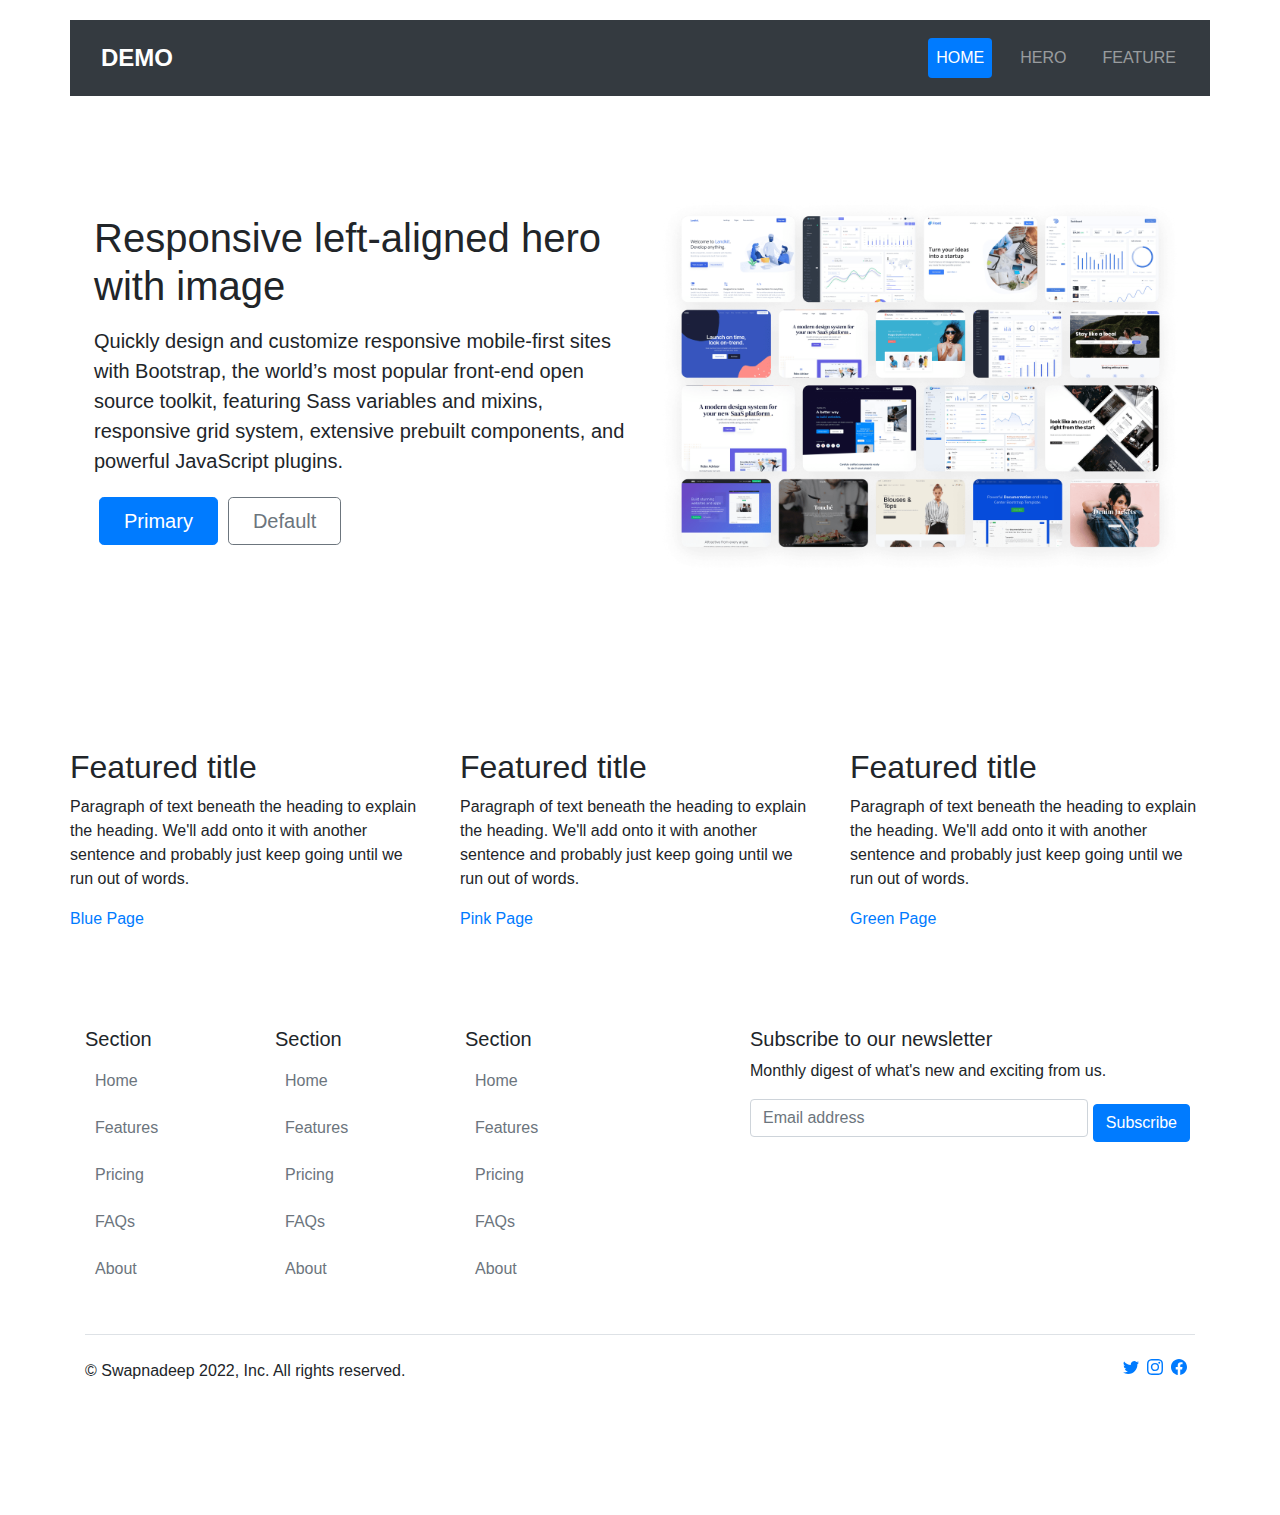
<file: index.html>
<!DOCTYPE html>
<html lang="en">
<head>
    <meta charset="UTF-8">
    <meta http-equiv="X-UA-Compatible" content="IE=edge">
    <meta name="viewport" content="width=device-width, initial-scale=1.0">
    <title>Funnel Tracking</title>

    <link rel="stylesheet" href="https://cdn.jsdelivr.net/npm/bootstrap@4.3.1/dist/css/bootstrap.min.css" integrity="sha384-ggOyR0iXCbMQv3Xipma34MD+dH/1fQ784/j6cY/iJTQUOhcWr7x9JvoRxT2MZw1T" crossorigin="anonymous">
    <link rel="stylesheet" href="css1.css">
    
    <script src="https://assets.adobedtm.com/6268dc4b6b26/f04369575017/launch-172e877e6062.min.js" async></script>
</head>

<body>
    
    <!--<nav class="navbar bg-light">
        <div class="container-fluid">
            <a class="navbar-brand">DEMO</a>

            <ul class="nav nav-pills" id="navbarTogglerDemo02">
                <li class="nav-item">
                    <a class="nav-link active" aria-current="page" href="#">HOME</a>
                </li>
                <li class="nav-item">
                    <a class="nav-link" href="#">HERO BANNER</a>
                </li>
                <li class="nav-item">
                    <a class="nav-link" href="#">FEATURED</a>
                </li>
            </ul>
        </div>
    </nav>

    <nav class="navbar navbar-expand navbar-dark bg-dark" aria-label="Second navbar example">
        <div class="container-fluid">
          <a class="navbar-brand" href="#">DEMO</a>
          <button class="navbar-toggler" type="button" data-bs-toggle="collapse" data-bs-target="#navbarsExample02" aria-controls="navbarsExample02" aria-expanded="false" aria-label="Toggle navigation">
            <span class="navbar-toggler-icon"></span>
          </button>
    
          <div class="collapse navbar-collapse" id="navbarsExample02" style="position:absolute; right:15px;">
            <ul class="navbar-nav me-auto">
              <li class="nav-item">
                <a class="nav-link active" aria-current="page" href="#" style="padding:8px 16px">HOME</a>
              </li>
              <li class="nav-item">
                <a class="nav-link" href="#" style="padding:8px 16px">LINK</a>
              </li>
            </ul>
          </div>
        </div>
      </nav>-->

    <nav class="navbar navbar-expand-lg navbar-dark bg-dark" aria-label="Fifth navbar example">
        <div class="container-fluid">
          <a class="navbar-brand" href="#" style="font-size: 24px; font-weight: bold;">DEMO</a>
          <button class="navbar-toggler" type="button" data-bs-toggle="collapse" data-bs-target="#navbarsExample05" aria-controls="navbarsExample05" aria-expanded="false" aria-label="Toggle navigation">
            <span class="navbar-toggler-icon"></span>
          </button>
        </div>
    
        <div class="collapse navbar-collapse nav-pills" id="navbarsExample05">
            <ul class="navbar-nav me-auto mb-2 mb-lg-0">
              <li class="nav-item">
                <a class="nav-link active" aria-current="page" href="index.html">HOME</a>
              </li>
              <li class="nav-item">
                <a class="nav-link" href="#">HERO</a>
              </li>
              <li class="nav-item">
                <a class="nav-link" href="#">FEATURE</a>
              </li>
            </ul>
        </div>
    </nav>

    

    <!--<div id="myCarousel" class="carousel slide pointer-event" data-bs-ride="carousel">
        <div class="carousel-indicators">
          <button type="button" data-bs-target="#myCarousel" data-bs-slide-to="0" class="" aria-label="Slide 1"></button>
          <button type="button" data-bs-target="#myCarousel" data-bs-slide-to="1" aria-label="Slide 2" class="active" aria-current="true"></button>
          <button type="button" data-bs-target="#myCarousel" data-bs-slide-to="2" aria-label="Slide 3"></button>
        </div>
        <div class="carousel-inner">
          <div class="carousel-item">
            <svg class="bd-placeholder-img" width="100%" height="100%" xmlns="http://www.w3.org/2000/svg" aria-hidden="true" preserveAspectRatio="xMidYMid slice" focusable="false"><rect width="100%" height="100%" fill="#777"></rect></svg>
    
            <div class="container">
              <div class="carousel-caption text-start">
                <h1>Example headline.</h1>
                <p>Some representative placeholder content for the first slide of the carousel.</p>
                <p><a class="btn btn-lg btn-primary" href="#">Sign up today</a></p>
              </div>
            </div>
          </div>
          <div class="carousel-item active">
            <img src="image1.jpg" alt="slide1" width="1200" height="600">
    
            <div class="container">
              <div class="carousel-caption">
                <h1>Another example headline.</h1>
                <p>Some representative placeholder content for the second slide of the carousel.</p>
                <p><a class="btn btn-lg btn-primary" href="#">Learn more</a></p>
              </div>
            </div>
          </div>
          <div class="carousel-item">
            <img src="image2.jpg" alt="slide2" width="1200" height="600">
    
            <div class="container">
              <div class="carousel-caption text-end">
                <h1>One more for good measure.</h1>
                <p>Some representative placeholder content for the third slide of this carousel.</p>
                <p><a class="btn btn-lg btn-primary" href="#">Browse gallery</a></p>
              </div>
            </div>
          </div>
        </div>
        <button class="carousel-control-prev" type="button" data-bs-target="#myCarousel" data-bs-slide="prev">
          <span class="carousel-control-prev-icon" aria-hidden="true"></span>
          <span class="visually-hidden">Previous</span>
        </button>
        <button class="carousel-control-next" type="button" data-bs-target="#myCarousel" data-bs-slide="next">
          <span class="carousel-control-next-icon" aria-hidden="true"></span>
          <span class="visually-hidden">Next</span>
        </button>
    </div>

    <div id="carouselExampleDark" class="carousel carousel-dark slide" data-bs-ride="carousel">
        <div class="carousel-indicators">
          <button type="button" data-bs-target="#carouselExampleDark" data-bs-slide-to="0" class="active" aria-current="true" aria-label="Slide 1"></button>
          <button type="button" data-bs-target="#carouselExampleDark" data-bs-slide-to="1" aria-label="Slide 2"></button>
          <button type="button" data-bs-target="#carouselExampleDark" data-bs-slide-to="2" aria-label="Slide 3"></button>
        </div>
        <div class="carousel-inner">
          <div class="carousel-item active" data-bs-interval="10000">
            <img src="image1.jpg" class="d-block w-100" alt="slide1">
            <div class="carousel-caption d-none d-md-block">
              <h5>First slide label</h5>
              <p>Some representative placeholder content for the first slide.</p>
            </div>
          </div>
          <div class="carousel-item" data-bs-interval="2000">
            <img src="image2.jpg" class="d-block w-100" alt="slide2">
            <div class="carousel-caption d-none d-md-block">
              <h5>Second slide label</h5>
              <p>Some representative placeholder content for the second slide.</p>
            </div>
          </div>
          <div class="carousel-item">
            <img src="image1.jpg" class="d-block w-100" alt="slide2">
            <div class="carousel-caption d-none d-md-block">
              <h5>Third slide label</h5>
              <p>Some representative placeholder content for the third slide.</p>
            </div>
          </div>
        </div>
        <button class="carousel-control-prev" type="button" data-bs-target="#carouselExampleDark" data-bs-slide="prev">
          <span class="carousel-control-prev-icon" aria-hidden="true"></span>
          <span class="visually-hidden">Previous</span>
        </button>
        <button class="carousel-control-next" type="button" data-bs-target="#carouselExampleDark" data-bs-slide="next">
          <span class="carousel-control-next-icon" aria-hidden="true"></span>
          <span class="visually-hidden">Next</span>
        </button>
      </div>-->

    <div class="container col-xxl-8 px-4 py-5" id="hero">
        <div class="row flex-lg-row-reverse align-items-center g-5 py-5">
          <div class="col-10 col-sm-8 col-lg-6">
            <img src="bootstrap-themes.png" class="d-block mx-lg-auto img-fluid" alt="Bootstrap Themes" width="700" height="500" loading="lazy">
          </div>
          <div class="col-lg-6">
            <h1 class="display-5 fw-bold lh-1 mb-3">Responsive left-aligned hero with image</h1>
            <p class="lead">Quickly design and customize responsive mobile-first sites with Bootstrap, the world’s most popular front-end open source toolkit, featuring Sass variables and mixins, responsive grid system, extensive prebuilt components, and powerful JavaScript plugins.</p>
            <div class="d-grid gap-2 d-md-flex justify-content-md-start">
              <button type="button" class="btn btn-primary btn-lg px-4 me-md-2">Primary</button>
              <button type="button" class="btn btn-outline-secondary btn-lg px-4">Default</button>
            </div>
          </div>
        </div>
      </div>


    <div class="row g-4 py-5 row-cols-1 row-cols-lg-3">
        <div class="feature col">
          <div class="feature-icon d-inline-flex align-items-center justify-content-center text-bg-primary bg-gradient fs-2 mb-3">
            <svg class="bi" width="1em" height="1em"><use xlink:href="#collection"></use></svg>
          </div>
          <h2>Featured title</h2>
          <p>Paragraph of text beneath the heading to explain the heading. We'll add onto it with another sentence and probably just keep going until we run out of words.</p>
          <a href="ccd9ff.html" class="icon-link d-inline-flex align-items-center">
            Blue Page
            <svg class="bi" width="1em" height="1em"><use xlink:href="#chevron-right"></use></svg>
          </a>
        </div>
        <div class="feature col">
          <div class="feature-icon d-inline-flex align-items-center justify-content-center text-bg-primary bg-gradient fs-2 mb-3">
            <svg class="bi" width="1em" height="1em"><use xlink:href="#people-circle"></use></svg>
          </div>
          <h2>Featured title</h2>
          <p>Paragraph of text beneath the heading to explain the heading. We'll add onto it with another sentence and probably just keep going until we run out of words.</p>
          <a href="ffcce6.html" class="icon-link d-inline-flex align-items-center">
            Pink Page
            <svg class="bi" width="1em" height="1em"><use xlink:href="#chevron-right"></use></svg>
          </a>
        </div>
        <div class="feature col">
          <div class="feature-icon d-inline-flex align-items-center justify-content-center text-bg-primary bg-gradient fs-2 mb-3">
            <svg class="bi" width="1em" height="1em"><use xlink:href="#toggles2"></use></svg>
          </div>
          <h2>Featured title</h2>
          <p>Paragraph of text beneath the heading to explain the heading. We'll add onto it with another sentence and probably just keep going until we run out of words.</p>
          <a href="ccffcc.html" class="icon-link d-inline-flex align-items-center">
            Green Page
            <svg class="bi" width="1em" height="1em"><use xlink:href="#chevron-right"></use></svg>
          </a>
        </div>
      </div>

    <div class="container">
        <footer class="py-5">
          <div class="row">
            <div class="col-6 col-md-2 mb-3">
              <h5>Section</h5>
              <ul class="nav flex-column">
                <li class="nav-item mb-2"><a href="#" class="nav-link p-0 text-muted">Home</a></li>
                <li class="nav-item mb-2"><a href="#" class="nav-link p-0 text-muted">Features</a></li>
                <li class="nav-item mb-2"><a href="#" class="nav-link p-0 text-muted">Pricing</a></li>
                <li class="nav-item mb-2"><a href="#" class="nav-link p-0 text-muted">FAQs</a></li>
                <li class="nav-item mb-2"><a href="#" class="nav-link p-0 text-muted">About</a></li>
              </ul>
            </div>
      
            <div class="col-6 col-md-2 mb-3">
              <h5>Section</h5>
              <ul class="nav flex-column">
                <li class="nav-item mb-2"><a href="#" class="nav-link p-0 text-muted">Home</a></li>
                <li class="nav-item mb-2"><a href="#" class="nav-link p-0 text-muted">Features</a></li>
                <li class="nav-item mb-2"><a href="#" class="nav-link p-0 text-muted">Pricing</a></li>
                <li class="nav-item mb-2"><a href="#" class="nav-link p-0 text-muted">FAQs</a></li>
                <li class="nav-item mb-2"><a href="#" class="nav-link p-0 text-muted">About</a></li>
              </ul>
            </div>
      
            <div class="col-6 col-md-2 mb-3">
              <h5>Section</h5>
              <ul class="nav flex-column">
                <li class="nav-item mb-2"><a href="#" class="nav-link p-0 text-muted">Home</a></li>
                <li class="nav-item mb-2"><a href="#" class="nav-link p-0 text-muted">Features</a></li>
                <li class="nav-item mb-2"><a href="#" class="nav-link p-0 text-muted">Pricing</a></li>
                <li class="nav-item mb-2"><a href="#" class="nav-link p-0 text-muted">FAQs</a></li>
                <li class="nav-item mb-2"><a href="#" class="nav-link p-0 text-muted">About</a></li>
              </ul>
            </div>
      
            <div class="col-md-5 offset-md-1 mb-3">
              <form>
                <h5>Subscribe to our newsletter</h5>
                <p>Monthly digest of what's new and exciting from us.</p>
                <div class="d-flex flex-column flex-sm-row w-100 gap-2">
                  <label for="newsletter1" class="visually-hidden"></label>
                  <input id="newsletter1" type="text" class="form-control" placeholder="Email address">
                  <button class="btn btn-primary" type="button">Subscribe</button>
                </div>
              </form>
            </div>
          </div>
      
          <div class="d-flex flex-column flex-sm-row justify-content-between py-4 my-4 border-top">
            <p>© Swapnadeep 2022, Inc. All rights reserved.</p>
            <ul class="list-unstyled d-flex">
              <li class="ms-3"><a class="link-dark" href="#"><svg xmlns="http://www.w3.org/2000/svg" width="24" height="24" viewBox="0 0 24 24" fill="currentColor" class="bi bi-twitter">
                <path d="M5.026 15c6.038 0 9.341-5.003 9.341-9.334 0-.14 0-.282-.006-.422A6.685 6.685 0 0 0 16 3.542a6.658 6.658 0 0 1-1.889.518 3.301 3.301 0 0 0 1.447-1.817 6.533 6.533 0 0 1-2.087.793A3.286 3.286 0 0 0 7.875 6.03a9.325 9.325 0 0 1-6.767-3.429 3.289 3.289 0 0 0 1.018 4.382A3.323 3.323 0 0 1 .64 6.575v.045a3.288 3.288 0 0 0 2.632 3.218 3.203 3.203 0 0 1-.865.115 3.23 3.23 0 0 1-.614-.057 3.283 3.283 0 0 0 3.067 2.277A6.588 6.588 0 0 1 .78 13.58a6.32 6.32 0 0 1-.78-.045A9.344 9.344 0 0 0 5.026 15z"/>
              </svg></a></li>
              <li class="ms-3"><a class="link-dark" href="#"><svg xmlns="http://www.w3.org/2000/svg" width="24" height="24" viewBox="0 0 24 24" fill="currentColor" class="bi bi-instagram">
                <path d="M8 0C5.829 0 5.556.01 4.703.048 3.85.088 3.269.222 2.76.42a3.917 3.917 0 0 0-1.417.923A3.927 3.927 0 0 0 .42 2.76C.222 3.268.087 3.85.048 4.7.01 5.555 0 5.827 0 8.001c0 2.172.01 2.444.048 3.297.04.852.174 1.433.372 1.942.205.526.478.972.923 1.417.444.445.89.719 1.416.923.51.198 1.09.333 1.942.372C5.555 15.99 5.827 16 8 16s2.444-.01 3.298-.048c.851-.04 1.434-.174 1.943-.372a3.916 3.916 0 0 0 1.416-.923c.445-.445.718-.891.923-1.417.197-.509.332-1.09.372-1.942C15.99 10.445 16 10.173 16 8s-.01-2.445-.048-3.299c-.04-.851-.175-1.433-.372-1.941a3.926 3.926 0 0 0-.923-1.417A3.911 3.911 0 0 0 13.24.42c-.51-.198-1.092-.333-1.943-.372C10.443.01 10.172 0 7.998 0h.003zm-.717 1.442h.718c2.136 0 2.389.007 3.232.046.78.035 1.204.166 1.486.275.373.145.64.319.92.599.28.28.453.546.598.92.11.281.24.705.275 1.485.039.843.047 1.096.047 3.231s-.008 2.389-.047 3.232c-.035.78-.166 1.203-.275 1.485a2.47 2.47 0 0 1-.599.919c-.28.28-.546.453-.92.598-.28.11-.704.24-1.485.276-.843.038-1.096.047-3.232.047s-2.39-.009-3.233-.047c-.78-.036-1.203-.166-1.485-.276a2.478 2.478 0 0 1-.92-.598 2.48 2.48 0 0 1-.6-.92c-.109-.281-.24-.705-.275-1.485-.038-.843-.046-1.096-.046-3.233 0-2.136.008-2.388.046-3.231.036-.78.166-1.204.276-1.486.145-.373.319-.64.599-.92.28-.28.546-.453.92-.598.282-.11.705-.24 1.485-.276.738-.034 1.024-.044 2.515-.045v.002zm4.988 1.328a.96.96 0 1 0 0 1.92.96.96 0 0 0 0-1.92zm-4.27 1.122a4.109 4.109 0 1 0 0 8.217 4.109 4.109 0 0 0 0-8.217zm0 1.441a2.667 2.667 0 1 1 0 5.334 2.667 2.667 0 0 1 0-5.334z"/>
              </svg></a></li>
              <li class="ms-3"><a class="link-dark" href="#"><svg xmlns="http://www.w3.org/2000/svg" width="24" height="24" viewBox="0 0 24 24" fill="currentColor" class="bi bi-facebook">
                <path d="M16 8.049c0-4.446-3.582-8.05-8-8.05C3.58 0-.002 3.603-.002 8.05c0 4.017 2.926 7.347 6.75 7.951v-5.625h-2.03V8.05H6.75V6.275c0-2.017 1.195-3.131 3.022-3.131.876 0 1.791.157 1.791.157v1.98h-1.009c-.993 0-1.303.621-1.303 1.258v1.51h2.218l-.354 2.326H9.25V16c3.824-.604 6.75-3.934 6.75-7.951z"/>
              </svg></a></li>
            </ul>
          </div>
        </footer>
    </div>

</body>
</html>
</file>
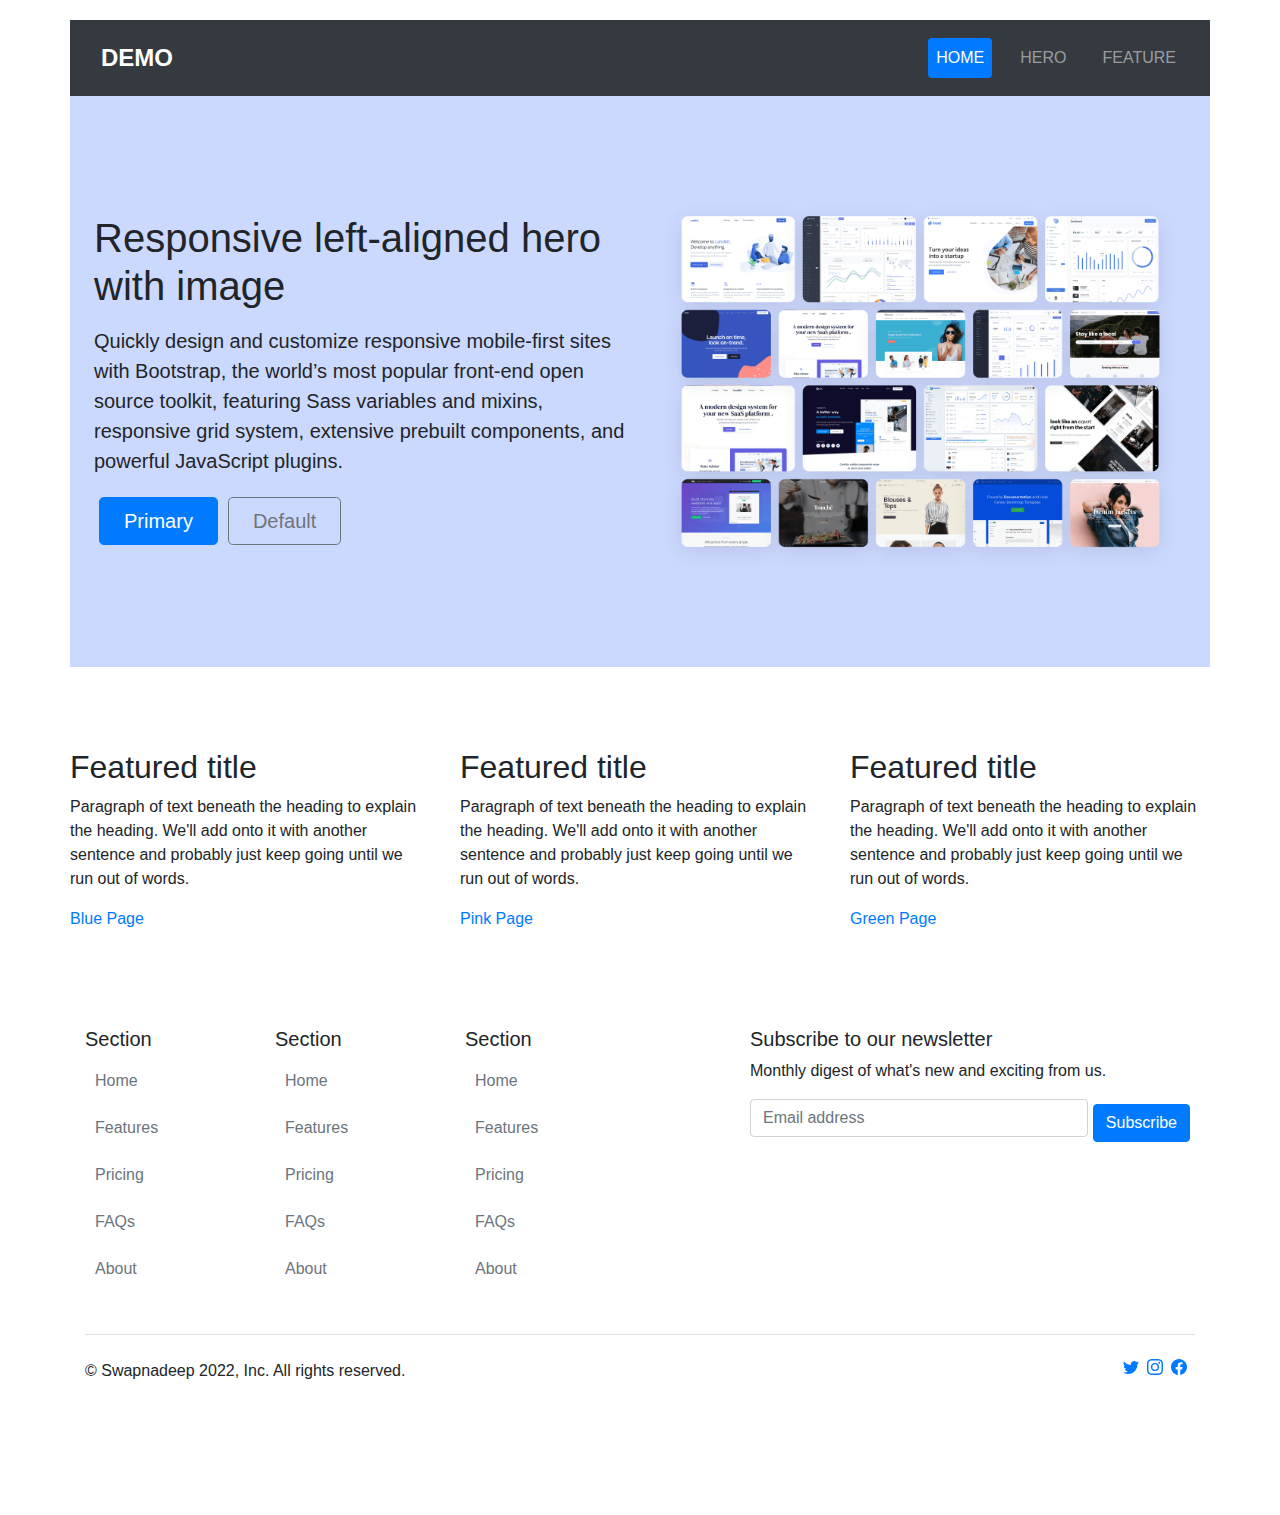
<file: ccd9ff.html>
<!DOCTYPE html>
<html lang="en">
<head>
    <meta charset="UTF-8">
    <meta http-equiv="X-UA-Compatible" content="IE=edge">
    <meta name="viewport" content="width=device-width, initial-scale=1.0">
    <title>Funnel Tracking</title>

    <link rel="stylesheet" href="https://cdn.jsdelivr.net/npm/bootstrap@4.3.1/dist/css/bootstrap.min.css" integrity="sha384-ggOyR0iXCbMQv3Xipma34MD+dH/1fQ784/j6cY/iJTQUOhcWr7x9JvoRxT2MZw1T" crossorigin="anonymous">
    <link rel="stylesheet" href="css1.css">
    
    <script src="https://assets.adobedtm.com/6268dc4b6b26/f04369575017/launch-172e877e6062.min.js" async></script>
</head>

<body>
    
    <nav class="navbar navbar-expand-lg navbar-dark bg-dark" aria-label="Fifth navbar example">
        <div class="container-fluid">
          <a class="navbar-brand" href="#" style="font-size: 24px; font-weight: bold;">DEMO</a>
          <button class="navbar-toggler" type="button" data-bs-toggle="collapse" data-bs-target="#navbarsExample05" aria-controls="navbarsExample05" aria-expanded="false" aria-label="Toggle navigation">
            <span class="navbar-toggler-icon"></span>
          </button>
        </div>
    
        <div class="collapse navbar-collapse nav-pills" id="navbarsExample05">
            <ul class="navbar-nav me-auto mb-2 mb-lg-0">
              <li class="nav-item">
                <a class="nav-link active" aria-current="page" href="index.html">HOME</a>
              </li>
              <li class="nav-item">
                <a class="nav-link" href="#">HERO</a>
              </li>
              <li class="nav-item">
                <a class="nav-link" href="#">FEATURE</a>
              </li>
            </ul>
        </div>
    </nav>

    <div class="container col-xxl-8 px-4 py-5" id="hero" style="background-color: #ccd9ff;">
        <div class="row flex-lg-row-reverse align-items-center g-5 py-5">
          <div class="col-10 col-sm-8 col-lg-6">
            <img src="bootstrap-themes.png" class="d-block mx-lg-auto img-fluid" alt="Bootstrap Themes" width="700" height="500" loading="lazy">
          </div>
          <div class="col-lg-6">
            <h1 class="display-5 fw-bold lh-1 mb-3">Responsive left-aligned hero with image</h1>
            <p class="lead">Quickly design and customize responsive mobile-first sites with Bootstrap, the world’s most popular front-end open source toolkit, featuring Sass variables and mixins, responsive grid system, extensive prebuilt components, and powerful JavaScript plugins.</p>
            <div class="d-grid gap-2 d-md-flex justify-content-md-start">
              <button type="button" class="btn btn-primary btn-lg px-4 me-md-2">Primary</button>
              <button type="button" class="btn btn-outline-secondary btn-lg px-4">Default</button>
            </div>
          </div>
        </div>
      </div>


      <div class="row g-4 py-5 row-cols-1 row-cols-lg-3">
        <div class="feature col">
          <div class="feature-icon d-inline-flex align-items-center justify-content-center text-bg-primary bg-gradient fs-2 mb-3">
            <svg class="bi" width="1em" height="1em"><use xlink:href="#collection"></use></svg>
          </div>
          <h2>Featured title</h2>
          <p>Paragraph of text beneath the heading to explain the heading. We'll add onto it with another sentence and probably just keep going until we run out of words.</p>
          <a href="ccd9ff.html" class="icon-link d-inline-flex align-items-center">
            Blue Page
            <svg class="bi" width="1em" height="1em"><use xlink:href="#chevron-right"></use></svg>
          </a>
        </div>
        <div class="feature col">
          <div class="feature-icon d-inline-flex align-items-center justify-content-center text-bg-primary bg-gradient fs-2 mb-3">
            <svg class="bi" width="1em" height="1em"><use xlink:href="#people-circle"></use></svg>
          </div>
          <h2>Featured title</h2>
          <p>Paragraph of text beneath the heading to explain the heading. We'll add onto it with another sentence and probably just keep going until we run out of words.</p>
          <a href="ffcce6.html" class="icon-link d-inline-flex align-items-center">
            Pink Page
            <svg class="bi" width="1em" height="1em"><use xlink:href="#chevron-right"></use></svg>
          </a>
        </div>
        <div class="feature col">
          <div class="feature-icon d-inline-flex align-items-center justify-content-center text-bg-primary bg-gradient fs-2 mb-3">
            <svg class="bi" width="1em" height="1em"><use xlink:href="#toggles2"></use></svg>
          </div>
          <h2>Featured title</h2>
          <p>Paragraph of text beneath the heading to explain the heading. We'll add onto it with another sentence and probably just keep going until we run out of words.</p>
          <a href="ccffcc.html" class="icon-link d-inline-flex align-items-center">
            Green Page
            <svg class="bi" width="1em" height="1em"><use xlink:href="#chevron-right"></use></svg>
          </a>
        </div>
      </div>

    <div class="container">
        <footer class="py-5">
          <div class="row">
            <div class="col-6 col-md-2 mb-3">
              <h5>Section</h5>
              <ul class="nav flex-column">
                <li class="nav-item mb-2"><a href="#" class="nav-link p-0 text-muted">Home</a></li>
                <li class="nav-item mb-2"><a href="#" class="nav-link p-0 text-muted">Features</a></li>
                <li class="nav-item mb-2"><a href="#" class="nav-link p-0 text-muted">Pricing</a></li>
                <li class="nav-item mb-2"><a href="#" class="nav-link p-0 text-muted">FAQs</a></li>
                <li class="nav-item mb-2"><a href="#" class="nav-link p-0 text-muted">About</a></li>
              </ul>
            </div>
      
            <div class="col-6 col-md-2 mb-3">
              <h5>Section</h5>
              <ul class="nav flex-column">
                <li class="nav-item mb-2"><a href="#" class="nav-link p-0 text-muted">Home</a></li>
                <li class="nav-item mb-2"><a href="#" class="nav-link p-0 text-muted">Features</a></li>
                <li class="nav-item mb-2"><a href="#" class="nav-link p-0 text-muted">Pricing</a></li>
                <li class="nav-item mb-2"><a href="#" class="nav-link p-0 text-muted">FAQs</a></li>
                <li class="nav-item mb-2"><a href="#" class="nav-link p-0 text-muted">About</a></li>
              </ul>
            </div>
      
            <div class="col-6 col-md-2 mb-3">
              <h5>Section</h5>
              <ul class="nav flex-column">
                <li class="nav-item mb-2"><a href="#" class="nav-link p-0 text-muted">Home</a></li>
                <li class="nav-item mb-2"><a href="#" class="nav-link p-0 text-muted">Features</a></li>
                <li class="nav-item mb-2"><a href="#" class="nav-link p-0 text-muted">Pricing</a></li>
                <li class="nav-item mb-2"><a href="#" class="nav-link p-0 text-muted">FAQs</a></li>
                <li class="nav-item mb-2"><a href="#" class="nav-link p-0 text-muted">About</a></li>
              </ul>
            </div>
      
            <div class="col-md-5 offset-md-1 mb-3">
              <form>
                <h5>Subscribe to our newsletter</h5>
                <p>Monthly digest of what's new and exciting from us.</p>
                <div class="d-flex flex-column flex-sm-row w-100 gap-2">
                  <label for="newsletter1" class="visually-hidden"></label>
                  <input id="newsletter1" type="text" class="form-control" placeholder="Email address">
                  <button class="btn btn-primary" type="button">Subscribe</button>
                </div>
              </form>
            </div>
          </div>
      
          <div class="d-flex flex-column flex-sm-row justify-content-between py-4 my-4 border-top">
            <p>© Swapnadeep 2022, Inc. All rights reserved.</p>
            <ul class="list-unstyled d-flex">
              <li class="ms-3"><a class="link-dark" href="#"><svg xmlns="http://www.w3.org/2000/svg" width="24" height="24" viewBox="0 0 24 24" fill="currentColor" class="bi bi-twitter">
                <path d="M5.026 15c6.038 0 9.341-5.003 9.341-9.334 0-.14 0-.282-.006-.422A6.685 6.685 0 0 0 16 3.542a6.658 6.658 0 0 1-1.889.518 3.301 3.301 0 0 0 1.447-1.817 6.533 6.533 0 0 1-2.087.793A3.286 3.286 0 0 0 7.875 6.03a9.325 9.325 0 0 1-6.767-3.429 3.289 3.289 0 0 0 1.018 4.382A3.323 3.323 0 0 1 .64 6.575v.045a3.288 3.288 0 0 0 2.632 3.218 3.203 3.203 0 0 1-.865.115 3.23 3.23 0 0 1-.614-.057 3.283 3.283 0 0 0 3.067 2.277A6.588 6.588 0 0 1 .78 13.58a6.32 6.32 0 0 1-.78-.045A9.344 9.344 0 0 0 5.026 15z"/>
              </svg></a></li>
              <li class="ms-3"><a class="link-dark" href="#"><svg xmlns="http://www.w3.org/2000/svg" width="24" height="24" viewBox="0 0 24 24" fill="currentColor" class="bi bi-instagram">
                <path d="M8 0C5.829 0 5.556.01 4.703.048 3.85.088 3.269.222 2.76.42a3.917 3.917 0 0 0-1.417.923A3.927 3.927 0 0 0 .42 2.76C.222 3.268.087 3.85.048 4.7.01 5.555 0 5.827 0 8.001c0 2.172.01 2.444.048 3.297.04.852.174 1.433.372 1.942.205.526.478.972.923 1.417.444.445.89.719 1.416.923.51.198 1.09.333 1.942.372C5.555 15.99 5.827 16 8 16s2.444-.01 3.298-.048c.851-.04 1.434-.174 1.943-.372a3.916 3.916 0 0 0 1.416-.923c.445-.445.718-.891.923-1.417.197-.509.332-1.09.372-1.942C15.99 10.445 16 10.173 16 8s-.01-2.445-.048-3.299c-.04-.851-.175-1.433-.372-1.941a3.926 3.926 0 0 0-.923-1.417A3.911 3.911 0 0 0 13.24.42c-.51-.198-1.092-.333-1.943-.372C10.443.01 10.172 0 7.998 0h.003zm-.717 1.442h.718c2.136 0 2.389.007 3.232.046.78.035 1.204.166 1.486.275.373.145.64.319.92.599.28.28.453.546.598.92.11.281.24.705.275 1.485.039.843.047 1.096.047 3.231s-.008 2.389-.047 3.232c-.035.78-.166 1.203-.275 1.485a2.47 2.47 0 0 1-.599.919c-.28.28-.546.453-.92.598-.28.11-.704.24-1.485.276-.843.038-1.096.047-3.232.047s-2.39-.009-3.233-.047c-.78-.036-1.203-.166-1.485-.276a2.478 2.478 0 0 1-.92-.598 2.48 2.48 0 0 1-.6-.92c-.109-.281-.24-.705-.275-1.485-.038-.843-.046-1.096-.046-3.233 0-2.136.008-2.388.046-3.231.036-.78.166-1.204.276-1.486.145-.373.319-.64.599-.92.28-.28.546-.453.92-.598.282-.11.705-.24 1.485-.276.738-.034 1.024-.044 2.515-.045v.002zm4.988 1.328a.96.96 0 1 0 0 1.92.96.96 0 0 0 0-1.92zm-4.27 1.122a4.109 4.109 0 1 0 0 8.217 4.109 4.109 0 0 0 0-8.217zm0 1.441a2.667 2.667 0 1 1 0 5.334 2.667 2.667 0 0 1 0-5.334z"/>
              </svg></a></li>
              <li class="ms-3"><a class="link-dark" href="#"><svg xmlns="http://www.w3.org/2000/svg" width="24" height="24" viewBox="0 0 24 24" fill="currentColor" class="bi bi-facebook">
                <path d="M16 8.049c0-4.446-3.582-8.05-8-8.05C3.58 0-.002 3.603-.002 8.05c0 4.017 2.926 7.347 6.75 7.951v-5.625h-2.03V8.05H6.75V6.275c0-2.017 1.195-3.131 3.022-3.131.876 0 1.791.157 1.791.157v1.98h-1.009c-.993 0-1.303.621-1.303 1.258v1.51h2.218l-.354 2.326H9.25V16c3.824-.604 6.75-3.934 6.75-7.951z"/>
              </svg></a></li>
            </ul>
          </div>
        </footer>
    </div>

</body>
</html>
</file>
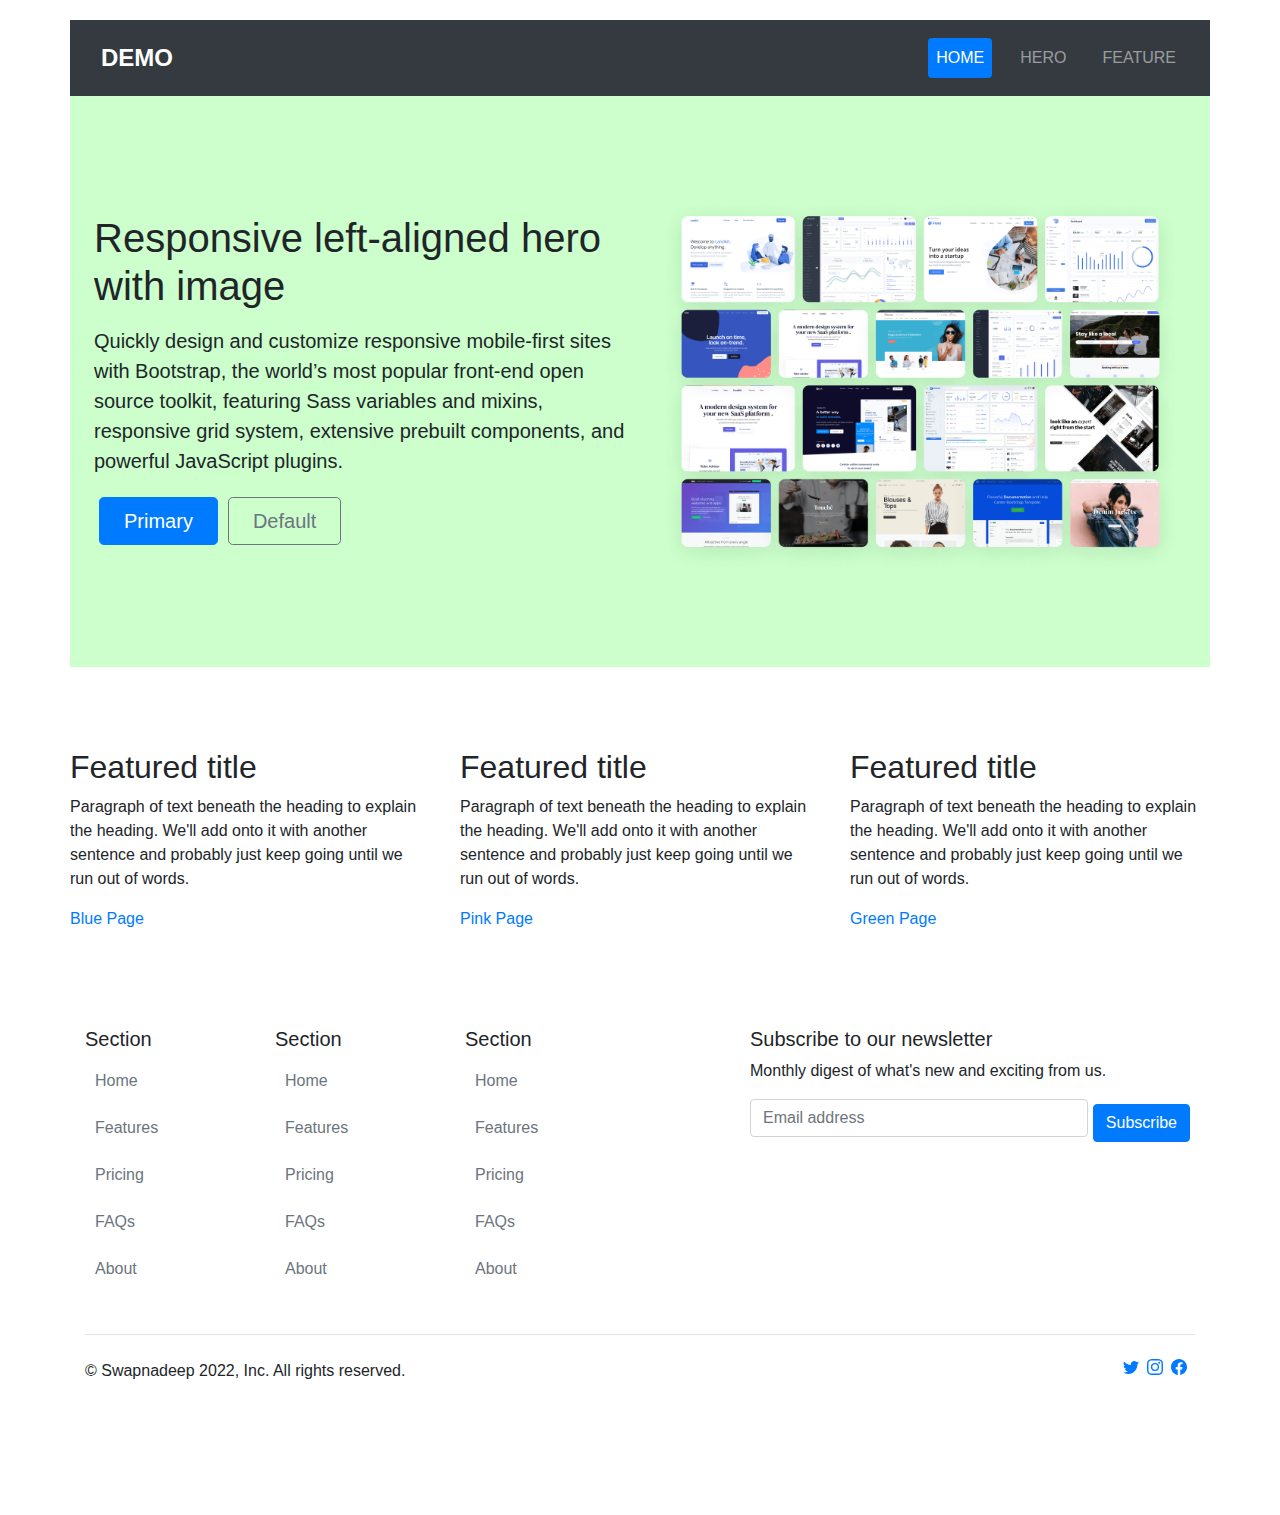
<file: ccffcc.html>
<!DOCTYPE html>
<html lang="en">
<head>
    <meta charset="UTF-8">
    <meta http-equiv="X-UA-Compatible" content="IE=edge">
    <meta name="viewport" content="width=device-width, initial-scale=1.0">
    <title>Funnel Tracking</title>

    <link rel="stylesheet" href="https://cdn.jsdelivr.net/npm/bootstrap@4.3.1/dist/css/bootstrap.min.css" integrity="sha384-ggOyR0iXCbMQv3Xipma34MD+dH/1fQ784/j6cY/iJTQUOhcWr7x9JvoRxT2MZw1T" crossorigin="anonymous">
    <link rel="stylesheet" href="css1.css">
    
    <script src="https://assets.adobedtm.com/6268dc4b6b26/f04369575017/launch-172e877e6062.min.js" async></script>
</head>

<body>
    
    <nav class="navbar navbar-expand-lg navbar-dark bg-dark" aria-label="Fifth navbar example">
        <div class="container-fluid">
          <a class="navbar-brand" href="#" style="font-size: 24px; font-weight: bold;">DEMO</a>
          <button class="navbar-toggler" type="button" data-bs-toggle="collapse" data-bs-target="#navbarsExample05" aria-controls="navbarsExample05" aria-expanded="false" aria-label="Toggle navigation">
            <span class="navbar-toggler-icon"></span>
          </button>
        </div>
    
        <div class="collapse navbar-collapse nav-pills" id="navbarsExample05">
            <ul class="navbar-nav me-auto mb-2 mb-lg-0">
              <li class="nav-item">
                <a class="nav-link active" aria-current="page" href="index.html">HOME</a>
              </li>
              <li class="nav-item">
                <a class="nav-link" href="#">HERO</a>
              </li>
              <li class="nav-item">
                <a class="nav-link" href="#">FEATURE</a>
              </li>
            </ul>
        </div>
    </nav>

    <div class="container col-xxl-8 px-4 py-5" id="hero" style="background-color: #ccffcc;">
        <div class="row flex-lg-row-reverse align-items-center g-5 py-5">
          <div class="col-10 col-sm-8 col-lg-6">
            <img src="bootstrap-themes.png" class="d-block mx-lg-auto img-fluid" alt="Bootstrap Themes" width="700" height="500" loading="lazy">
          </div>
          <div class="col-lg-6">
            <h1 class="display-5 fw-bold lh-1 mb-3">Responsive left-aligned hero with image</h1>
            <p class="lead">Quickly design and customize responsive mobile-first sites with Bootstrap, the world’s most popular front-end open source toolkit, featuring Sass variables and mixins, responsive grid system, extensive prebuilt components, and powerful JavaScript plugins.</p>
            <div class="d-grid gap-2 d-md-flex justify-content-md-start">
              <button type="button" class="btn btn-primary btn-lg px-4 me-md-2">Primary</button>
              <button type="button" class="btn btn-outline-secondary btn-lg px-4">Default</button>
            </div>
          </div>
        </div>
      </div>


      <div class="row g-4 py-5 row-cols-1 row-cols-lg-3">
        <div class="feature col">
          <div class="feature-icon d-inline-flex align-items-center justify-content-center text-bg-primary bg-gradient fs-2 mb-3">
            <svg class="bi" width="1em" height="1em"><use xlink:href="#collection"></use></svg>
          </div>
          <h2>Featured title</h2>
          <p>Paragraph of text beneath the heading to explain the heading. We'll add onto it with another sentence and probably just keep going until we run out of words.</p>
          <a href="ccd9ff.html" class="icon-link d-inline-flex align-items-center">
            Blue Page
            <svg class="bi" width="1em" height="1em"><use xlink:href="#chevron-right"></use></svg>
          </a>
        </div>
        <div class="feature col">
          <div class="feature-icon d-inline-flex align-items-center justify-content-center text-bg-primary bg-gradient fs-2 mb-3">
            <svg class="bi" width="1em" height="1em"><use xlink:href="#people-circle"></use></svg>
          </div>
          <h2>Featured title</h2>
          <p>Paragraph of text beneath the heading to explain the heading. We'll add onto it with another sentence and probably just keep going until we run out of words.</p>
          <a href="ffcce6.html" class="icon-link d-inline-flex align-items-center">
            Pink Page
            <svg class="bi" width="1em" height="1em"><use xlink:href="#chevron-right"></use></svg>
          </a>
        </div>
        <div class="feature col">
          <div class="feature-icon d-inline-flex align-items-center justify-content-center text-bg-primary bg-gradient fs-2 mb-3">
            <svg class="bi" width="1em" height="1em"><use xlink:href="#toggles2"></use></svg>
          </div>
          <h2>Featured title</h2>
          <p>Paragraph of text beneath the heading to explain the heading. We'll add onto it with another sentence and probably just keep going until we run out of words.</p>
          <a href="ccffcc.html" class="icon-link d-inline-flex align-items-center">
            Green Page
            <svg class="bi" width="1em" height="1em"><use xlink:href="#chevron-right"></use></svg>
          </a>
        </div>
      </div>

    <div class="container">
        <footer class="py-5">
          <div class="row">
            <div class="col-6 col-md-2 mb-3">
              <h5>Section</h5>
              <ul class="nav flex-column">
                <li class="nav-item mb-2"><a href="#" class="nav-link p-0 text-muted">Home</a></li>
                <li class="nav-item mb-2"><a href="#" class="nav-link p-0 text-muted">Features</a></li>
                <li class="nav-item mb-2"><a href="#" class="nav-link p-0 text-muted">Pricing</a></li>
                <li class="nav-item mb-2"><a href="#" class="nav-link p-0 text-muted">FAQs</a></li>
                <li class="nav-item mb-2"><a href="#" class="nav-link p-0 text-muted">About</a></li>
              </ul>
            </div>
      
            <div class="col-6 col-md-2 mb-3">
              <h5>Section</h5>
              <ul class="nav flex-column">
                <li class="nav-item mb-2"><a href="#" class="nav-link p-0 text-muted">Home</a></li>
                <li class="nav-item mb-2"><a href="#" class="nav-link p-0 text-muted">Features</a></li>
                <li class="nav-item mb-2"><a href="#" class="nav-link p-0 text-muted">Pricing</a></li>
                <li class="nav-item mb-2"><a href="#" class="nav-link p-0 text-muted">FAQs</a></li>
                <li class="nav-item mb-2"><a href="#" class="nav-link p-0 text-muted">About</a></li>
              </ul>
            </div>
      
            <div class="col-6 col-md-2 mb-3">
              <h5>Section</h5>
              <ul class="nav flex-column">
                <li class="nav-item mb-2"><a href="#" class="nav-link p-0 text-muted">Home</a></li>
                <li class="nav-item mb-2"><a href="#" class="nav-link p-0 text-muted">Features</a></li>
                <li class="nav-item mb-2"><a href="#" class="nav-link p-0 text-muted">Pricing</a></li>
                <li class="nav-item mb-2"><a href="#" class="nav-link p-0 text-muted">FAQs</a></li>
                <li class="nav-item mb-2"><a href="#" class="nav-link p-0 text-muted">About</a></li>
              </ul>
            </div>
      
            <div class="col-md-5 offset-md-1 mb-3">
              <form>
                <h5>Subscribe to our newsletter</h5>
                <p>Monthly digest of what's new and exciting from us.</p>
                <div class="d-flex flex-column flex-sm-row w-100 gap-2">
                  <label for="newsletter1" class="visually-hidden"></label>
                  <input id="newsletter1" type="text" class="form-control" placeholder="Email address">
                  <button class="btn btn-primary" type="button">Subscribe</button>
                </div>
              </form>
            </div>
          </div>
      
          <div class="d-flex flex-column flex-sm-row justify-content-between py-4 my-4 border-top">
            <p>© Swapnadeep 2022, Inc. All rights reserved.</p>
            <ul class="list-unstyled d-flex">
              <li class="ms-3"><a class="link-dark" href="#"><svg xmlns="http://www.w3.org/2000/svg" width="24" height="24" viewBox="0 0 24 24" fill="currentColor" class="bi bi-twitter">
                <path d="M5.026 15c6.038 0 9.341-5.003 9.341-9.334 0-.14 0-.282-.006-.422A6.685 6.685 0 0 0 16 3.542a6.658 6.658 0 0 1-1.889.518 3.301 3.301 0 0 0 1.447-1.817 6.533 6.533 0 0 1-2.087.793A3.286 3.286 0 0 0 7.875 6.03a9.325 9.325 0 0 1-6.767-3.429 3.289 3.289 0 0 0 1.018 4.382A3.323 3.323 0 0 1 .64 6.575v.045a3.288 3.288 0 0 0 2.632 3.218 3.203 3.203 0 0 1-.865.115 3.23 3.23 0 0 1-.614-.057 3.283 3.283 0 0 0 3.067 2.277A6.588 6.588 0 0 1 .78 13.58a6.32 6.32 0 0 1-.78-.045A9.344 9.344 0 0 0 5.026 15z"/>
              </svg></a></li>
              <li class="ms-3"><a class="link-dark" href="#"><svg xmlns="http://www.w3.org/2000/svg" width="24" height="24" viewBox="0 0 24 24" fill="currentColor" class="bi bi-instagram">
                <path d="M8 0C5.829 0 5.556.01 4.703.048 3.85.088 3.269.222 2.76.42a3.917 3.917 0 0 0-1.417.923A3.927 3.927 0 0 0 .42 2.76C.222 3.268.087 3.85.048 4.7.01 5.555 0 5.827 0 8.001c0 2.172.01 2.444.048 3.297.04.852.174 1.433.372 1.942.205.526.478.972.923 1.417.444.445.89.719 1.416.923.51.198 1.09.333 1.942.372C5.555 15.99 5.827 16 8 16s2.444-.01 3.298-.048c.851-.04 1.434-.174 1.943-.372a3.916 3.916 0 0 0 1.416-.923c.445-.445.718-.891.923-1.417.197-.509.332-1.09.372-1.942C15.99 10.445 16 10.173 16 8s-.01-2.445-.048-3.299c-.04-.851-.175-1.433-.372-1.941a3.926 3.926 0 0 0-.923-1.417A3.911 3.911 0 0 0 13.24.42c-.51-.198-1.092-.333-1.943-.372C10.443.01 10.172 0 7.998 0h.003zm-.717 1.442h.718c2.136 0 2.389.007 3.232.046.78.035 1.204.166 1.486.275.373.145.64.319.92.599.28.28.453.546.598.92.11.281.24.705.275 1.485.039.843.047 1.096.047 3.231s-.008 2.389-.047 3.232c-.035.78-.166 1.203-.275 1.485a2.47 2.47 0 0 1-.599.919c-.28.28-.546.453-.92.598-.28.11-.704.24-1.485.276-.843.038-1.096.047-3.232.047s-2.39-.009-3.233-.047c-.78-.036-1.203-.166-1.485-.276a2.478 2.478 0 0 1-.92-.598 2.48 2.48 0 0 1-.6-.92c-.109-.281-.24-.705-.275-1.485-.038-.843-.046-1.096-.046-3.233 0-2.136.008-2.388.046-3.231.036-.78.166-1.204.276-1.486.145-.373.319-.64.599-.92.28-.28.546-.453.92-.598.282-.11.705-.24 1.485-.276.738-.034 1.024-.044 2.515-.045v.002zm4.988 1.328a.96.96 0 1 0 0 1.92.96.96 0 0 0 0-1.92zm-4.27 1.122a4.109 4.109 0 1 0 0 8.217 4.109 4.109 0 0 0 0-8.217zm0 1.441a2.667 2.667 0 1 1 0 5.334 2.667 2.667 0 0 1 0-5.334z"/>
              </svg></a></li>
              <li class="ms-3"><a class="link-dark" href="#"><svg xmlns="http://www.w3.org/2000/svg" width="24" height="24" viewBox="0 0 24 24" fill="currentColor" class="bi bi-facebook">
                <path d="M16 8.049c0-4.446-3.582-8.05-8-8.05C3.58 0-.002 3.603-.002 8.05c0 4.017 2.926 7.347 6.75 7.951v-5.625h-2.03V8.05H6.75V6.275c0-2.017 1.195-3.131 3.022-3.131.876 0 1.791.157 1.791.157v1.98h-1.009c-.993 0-1.303.621-1.303 1.258v1.51h2.218l-.354 2.326H9.25V16c3.824-.604 6.75-3.934 6.75-7.951z"/>
              </svg></a></li>
            </ul>
          </div>
        </footer>
    </div>

</body>
</html>
</file>
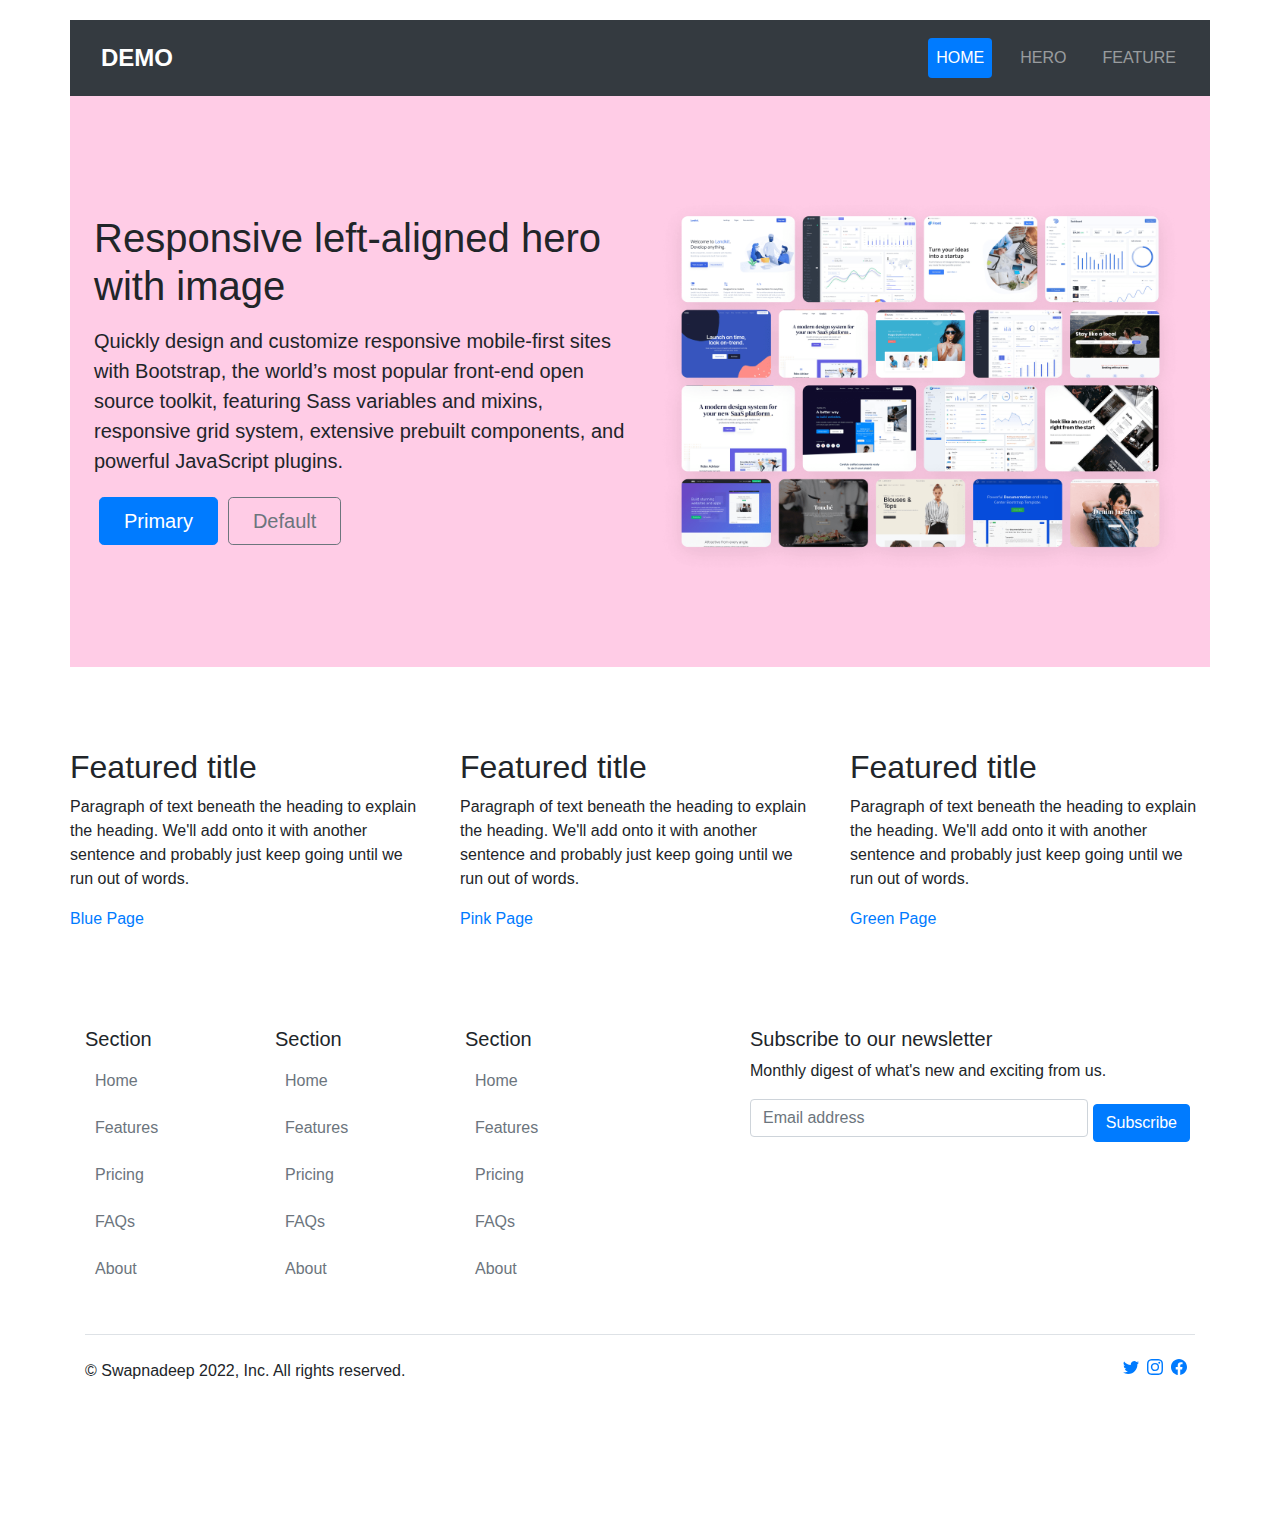
<file: ffcce6.html>
<!DOCTYPE html>
<html lang="en">
<head>
    <meta charset="UTF-8">
    <meta http-equiv="X-UA-Compatible" content="IE=edge">
    <meta name="viewport" content="width=device-width, initial-scale=1.0">
    <title>Funnel Tracking</title>

    <link rel="stylesheet" href="https://cdn.jsdelivr.net/npm/bootstrap@4.3.1/dist/css/bootstrap.min.css" integrity="sha384-ggOyR0iXCbMQv3Xipma34MD+dH/1fQ784/j6cY/iJTQUOhcWr7x9JvoRxT2MZw1T" crossorigin="anonymous">
    <link rel="stylesheet" href="css1.css">
    
    <script src="https://assets.adobedtm.com/6268dc4b6b26/f04369575017/launch-172e877e6062.min.js" async></script>
</head>

<body>
    
    <nav class="navbar navbar-expand-lg navbar-dark bg-dark" aria-label="Fifth navbar example">
        <div class="container-fluid">
          <a class="navbar-brand" href="#" style="font-size: 24px; font-weight: bold;">DEMO</a>
          <button class="navbar-toggler" type="button" data-bs-toggle="collapse" data-bs-target="#navbarsExample05" aria-controls="navbarsExample05" aria-expanded="false" aria-label="Toggle navigation">
            <span class="navbar-toggler-icon"></span>
          </button>
        </div>
    
        <div class="collapse navbar-collapse nav-pills" id="navbarsExample05">
            <ul class="navbar-nav me-auto mb-2 mb-lg-0">
              <li class="nav-item">
                <a class="nav-link active" aria-current="page" href="index.html">HOME</a>
              </li>
              <li class="nav-item">
                <a class="nav-link" href="#">HERO</a>
              </li>
              <li class="nav-item">
                <a class="nav-link" href="#">FEATURE</a>
              </li>
            </ul>
        </div>
    </nav>

    <div class="container col-xxl-8 px-4 py-5" id="hero" style="background-color: #ffcce6;">
        <div class="row flex-lg-row-reverse align-items-center g-5 py-5">
          <div class="col-10 col-sm-8 col-lg-6">
            <img src="bootstrap-themes.png" class="d-block mx-lg-auto img-fluid" alt="Bootstrap Themes" width="700" height="500" loading="lazy">
          </div>
          <div class="col-lg-6">
            <h1 class="display-5 fw-bold lh-1 mb-3">Responsive left-aligned hero with image</h1>
            <p class="lead">Quickly design and customize responsive mobile-first sites with Bootstrap, the world’s most popular front-end open source toolkit, featuring Sass variables and mixins, responsive grid system, extensive prebuilt components, and powerful JavaScript plugins.</p>
            <div class="d-grid gap-2 d-md-flex justify-content-md-start">
              <button type="button" class="btn btn-primary btn-lg px-4 me-md-2">Primary</button>
              <button type="button" class="btn btn-outline-secondary btn-lg px-4">Default</button>
            </div>
          </div>
        </div>
      </div>


      <div class="row g-4 py-5 row-cols-1 row-cols-lg-3">
        <div class="feature col">
          <div class="feature-icon d-inline-flex align-items-center justify-content-center text-bg-primary bg-gradient fs-2 mb-3">
            <svg class="bi" width="1em" height="1em"><use xlink:href="#collection"></use></svg>
          </div>
          <h2>Featured title</h2>
          <p>Paragraph of text beneath the heading to explain the heading. We'll add onto it with another sentence and probably just keep going until we run out of words.</p>
          <a href="ccd9ff.html" class="icon-link d-inline-flex align-items-center">
            Blue Page
            <svg class="bi" width="1em" height="1em"><use xlink:href="#chevron-right"></use></svg>
          </a>
        </div>
        <div class="feature col">
          <div class="feature-icon d-inline-flex align-items-center justify-content-center text-bg-primary bg-gradient fs-2 mb-3">
            <svg class="bi" width="1em" height="1em"><use xlink:href="#people-circle"></use></svg>
          </div>
          <h2>Featured title</h2>
          <p>Paragraph of text beneath the heading to explain the heading. We'll add onto it with another sentence and probably just keep going until we run out of words.</p>
          <a href="ffcce6.html" class="icon-link d-inline-flex align-items-center">
            Pink Page
            <svg class="bi" width="1em" height="1em"><use xlink:href="#chevron-right"></use></svg>
          </a>
        </div>
        <div class="feature col">
          <div class="feature-icon d-inline-flex align-items-center justify-content-center text-bg-primary bg-gradient fs-2 mb-3">
            <svg class="bi" width="1em" height="1em"><use xlink:href="#toggles2"></use></svg>
          </div>
          <h2>Featured title</h2>
          <p>Paragraph of text beneath the heading to explain the heading. We'll add onto it with another sentence and probably just keep going until we run out of words.</p>
          <a href="ccffcc.html" class="icon-link d-inline-flex align-items-center">
            Green Page
            <svg class="bi" width="1em" height="1em"><use xlink:href="#chevron-right"></use></svg>
          </a>
        </div>
      </div>

    <div class="container">
        <footer class="py-5">
          <div class="row">
            <div class="col-6 col-md-2 mb-3">
              <h5>Section</h5>
              <ul class="nav flex-column">
                <li class="nav-item mb-2"><a href="#" class="nav-link p-0 text-muted">Home</a></li>
                <li class="nav-item mb-2"><a href="#" class="nav-link p-0 text-muted">Features</a></li>
                <li class="nav-item mb-2"><a href="#" class="nav-link p-0 text-muted">Pricing</a></li>
                <li class="nav-item mb-2"><a href="#" class="nav-link p-0 text-muted">FAQs</a></li>
                <li class="nav-item mb-2"><a href="#" class="nav-link p-0 text-muted">About</a></li>
              </ul>
            </div>
      
            <div class="col-6 col-md-2 mb-3">
              <h5>Section</h5>
              <ul class="nav flex-column">
                <li class="nav-item mb-2"><a href="#" class="nav-link p-0 text-muted">Home</a></li>
                <li class="nav-item mb-2"><a href="#" class="nav-link p-0 text-muted">Features</a></li>
                <li class="nav-item mb-2"><a href="#" class="nav-link p-0 text-muted">Pricing</a></li>
                <li class="nav-item mb-2"><a href="#" class="nav-link p-0 text-muted">FAQs</a></li>
                <li class="nav-item mb-2"><a href="#" class="nav-link p-0 text-muted">About</a></li>
              </ul>
            </div>
      
            <div class="col-6 col-md-2 mb-3">
              <h5>Section</h5>
              <ul class="nav flex-column">
                <li class="nav-item mb-2"><a href="#" class="nav-link p-0 text-muted">Home</a></li>
                <li class="nav-item mb-2"><a href="#" class="nav-link p-0 text-muted">Features</a></li>
                <li class="nav-item mb-2"><a href="#" class="nav-link p-0 text-muted">Pricing</a></li>
                <li class="nav-item mb-2"><a href="#" class="nav-link p-0 text-muted">FAQs</a></li>
                <li class="nav-item mb-2"><a href="#" class="nav-link p-0 text-muted">About</a></li>
              </ul>
            </div>
      
            <div class="col-md-5 offset-md-1 mb-3">
              <form>
                <h5>Subscribe to our newsletter</h5>
                <p>Monthly digest of what's new and exciting from us.</p>
                <div class="d-flex flex-column flex-sm-row w-100 gap-2">
                  <label for="newsletter1" class="visually-hidden"></label>
                  <input id="newsletter1" type="text" class="form-control" placeholder="Email address">
                  <button class="btn btn-primary" type="button">Subscribe</button>
                </div>
              </form>
            </div>
          </div>
      
          <div class="d-flex flex-column flex-sm-row justify-content-between py-4 my-4 border-top">
            <p>© Swapnadeep 2022, Inc. All rights reserved.</p>
            <ul class="list-unstyled d-flex">
              <li class="ms-3"><a class="link-dark" href="#"><svg xmlns="http://www.w3.org/2000/svg" width="24" height="24" viewBox="0 0 24 24" fill="currentColor" class="bi bi-twitter">
                <path d="M5.026 15c6.038 0 9.341-5.003 9.341-9.334 0-.14 0-.282-.006-.422A6.685 6.685 0 0 0 16 3.542a6.658 6.658 0 0 1-1.889.518 3.301 3.301 0 0 0 1.447-1.817 6.533 6.533 0 0 1-2.087.793A3.286 3.286 0 0 0 7.875 6.03a9.325 9.325 0 0 1-6.767-3.429 3.289 3.289 0 0 0 1.018 4.382A3.323 3.323 0 0 1 .64 6.575v.045a3.288 3.288 0 0 0 2.632 3.218 3.203 3.203 0 0 1-.865.115 3.23 3.23 0 0 1-.614-.057 3.283 3.283 0 0 0 3.067 2.277A6.588 6.588 0 0 1 .78 13.58a6.32 6.32 0 0 1-.78-.045A9.344 9.344 0 0 0 5.026 15z"/>
              </svg></a></li>
              <li class="ms-3"><a class="link-dark" href="#"><svg xmlns="http://www.w3.org/2000/svg" width="24" height="24" viewBox="0 0 24 24" fill="currentColor" class="bi bi-instagram">
                <path d="M8 0C5.829 0 5.556.01 4.703.048 3.85.088 3.269.222 2.76.42a3.917 3.917 0 0 0-1.417.923A3.927 3.927 0 0 0 .42 2.76C.222 3.268.087 3.85.048 4.7.01 5.555 0 5.827 0 8.001c0 2.172.01 2.444.048 3.297.04.852.174 1.433.372 1.942.205.526.478.972.923 1.417.444.445.89.719 1.416.923.51.198 1.09.333 1.942.372C5.555 15.99 5.827 16 8 16s2.444-.01 3.298-.048c.851-.04 1.434-.174 1.943-.372a3.916 3.916 0 0 0 1.416-.923c.445-.445.718-.891.923-1.417.197-.509.332-1.09.372-1.942C15.99 10.445 16 10.173 16 8s-.01-2.445-.048-3.299c-.04-.851-.175-1.433-.372-1.941a3.926 3.926 0 0 0-.923-1.417A3.911 3.911 0 0 0 13.24.42c-.51-.198-1.092-.333-1.943-.372C10.443.01 10.172 0 7.998 0h.003zm-.717 1.442h.718c2.136 0 2.389.007 3.232.046.78.035 1.204.166 1.486.275.373.145.64.319.92.599.28.28.453.546.598.92.11.281.24.705.275 1.485.039.843.047 1.096.047 3.231s-.008 2.389-.047 3.232c-.035.78-.166 1.203-.275 1.485a2.47 2.47 0 0 1-.599.919c-.28.28-.546.453-.92.598-.28.11-.704.24-1.485.276-.843.038-1.096.047-3.232.047s-2.39-.009-3.233-.047c-.78-.036-1.203-.166-1.485-.276a2.478 2.478 0 0 1-.92-.598 2.48 2.48 0 0 1-.6-.92c-.109-.281-.24-.705-.275-1.485-.038-.843-.046-1.096-.046-3.233 0-2.136.008-2.388.046-3.231.036-.78.166-1.204.276-1.486.145-.373.319-.64.599-.92.28-.28.546-.453.92-.598.282-.11.705-.24 1.485-.276.738-.034 1.024-.044 2.515-.045v.002zm4.988 1.328a.96.96 0 1 0 0 1.92.96.96 0 0 0 0-1.92zm-4.27 1.122a4.109 4.109 0 1 0 0 8.217 4.109 4.109 0 0 0 0-8.217zm0 1.441a2.667 2.667 0 1 1 0 5.334 2.667 2.667 0 0 1 0-5.334z"/>
              </svg></a></li>
              <li class="ms-3"><a class="link-dark" href="#"><svg xmlns="http://www.w3.org/2000/svg" width="24" height="24" viewBox="0 0 24 24" fill="currentColor" class="bi bi-facebook">
                <path d="M16 8.049c0-4.446-3.582-8.05-8-8.05C3.58 0-.002 3.603-.002 8.05c0 4.017 2.926 7.347 6.75 7.951v-5.625h-2.03V8.05H6.75V6.275c0-2.017 1.195-3.131 3.022-3.131.876 0 1.791.157 1.791.157v1.98h-1.009c-.993 0-1.303.621-1.303 1.258v1.51h2.218l-.354 2.326H9.25V16c3.824-.604 6.75-3.934 6.75-7.951z"/>
              </svg></a></li>
            </ul>
          </div>
        </footer>
    </div>

</body>
</html>
</file>
<file: css1.css>
body
{
    padding: 20px 70px 20px;
}

button
{
    margin: 5px;    
}

.nav-item
{
    margin: 5px;
    padding: 5px;
}

.nav-link
{
    padding: 8px 111px;
}
</file>
